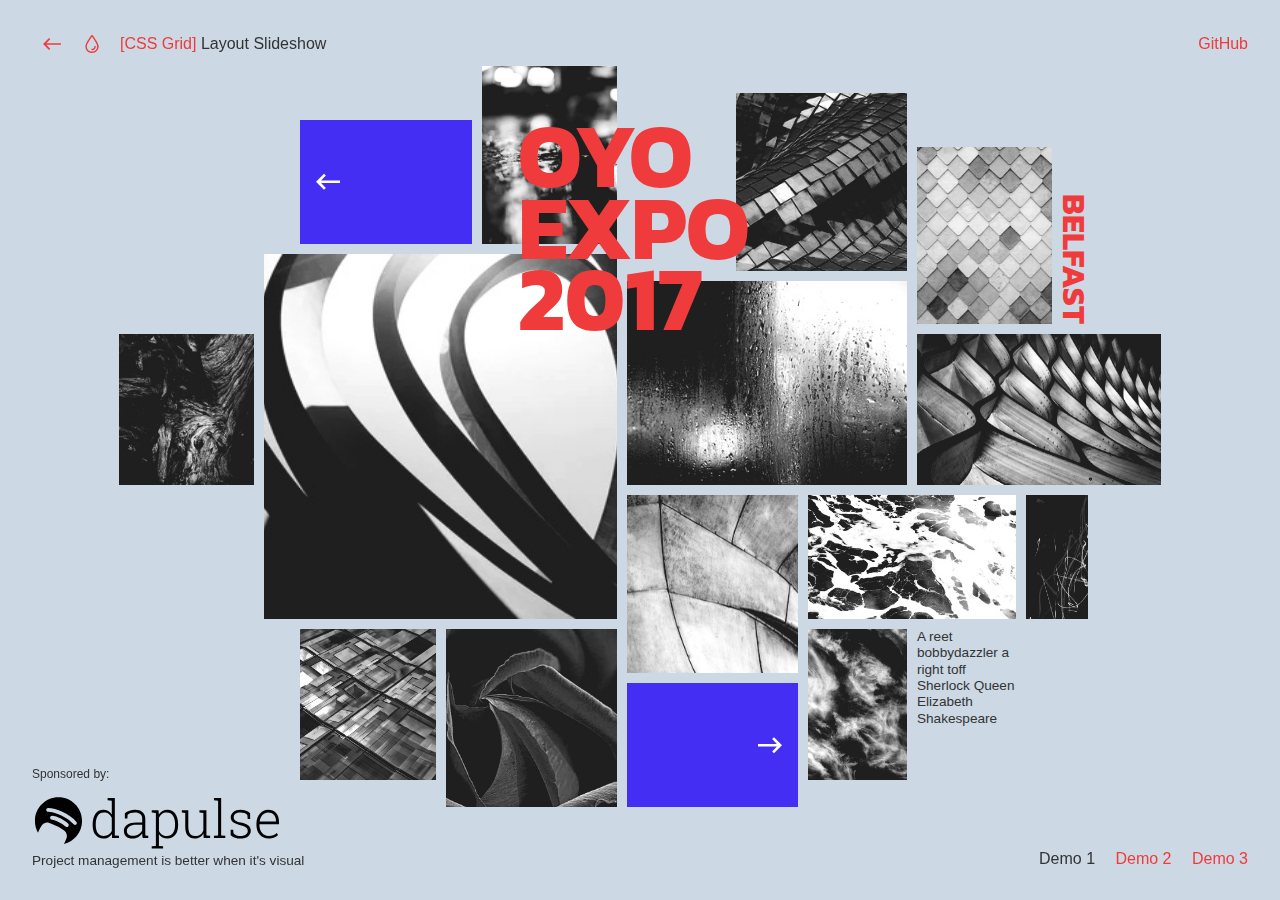
<file: index.html>
<!DOCTYPE html>
<html lang="en" class="no-js">
	<head>
		<meta charset="UTF-8" />
		<meta name="viewport" content="width=device-width, initial-scale=1">
		<title>CSS Grid Layout Slideshow | Demo 1 | Codrops</title>
		<meta name="description" content="A slideshow with different artsy CSS grid layouts" />
		<meta name="keywords" content="css grid, layout, slideshow, irregular, html, javascript, reveal, animation" />
		<meta name="author" content="Codrops" />
		<link rel="shortcut icon" href="favicon.ico">
		<link href="https://fonts.googleapis.com/css?family=Kanit:700" rel="stylesheet">
		<link rel="stylesheet" type="text/css" href="css/normalize.css" />
		<link rel="stylesheet" type="text/css" href="css/demo.css" />
		<link rel="stylesheet" type="text/css" href="css/revealer.css" />
		<link rel="stylesheet" type="text/css" href="pater/pater.css" />
		<script>document.documentElement.className = 'js';</script>
	</head>
	<body class="demo-1 loading">
		<svg class="hidden">
			<symbol id="icon-arrow" viewBox="0 0 24 24">
				<title>arrow</title>
				<polygon points="6.3,12.8 20.9,12.8 20.9,11.2 6.3,11.2 10.2,7.2 9,6 3.1,12 9,18 10.2,16.8 "/>
			</symbol>
			<symbol id="icon-drop" viewBox="0 0 24 24">
				<title>drop</title>
				<path d="M12,21c-3.6,0-6.6-3-6.6-6.6C5.4,11,10.8,4,11.4,3.2C11.6,3.1,11.8,3,12,3s0.4,0.1,0.6,0.3c0.6,0.8,6.1,7.8,6.1,11.2C18.6,18.1,15.6,21,12,21zM12,4.8c-1.8,2.4-5.2,7.4-5.2,9.6c0,2.9,2.3,5.2,5.2,5.2s5.2-2.3,5.2-5.2C17.2,12.2,13.8,7.3,12,4.8z"/><path d="M12,18.2c-0.4,0-0.7-0.3-0.7-0.7s0.3-0.7,0.7-0.7c1.3,0,2.4-1.1,2.4-2.4c0-0.4,0.3-0.7,0.7-0.7c0.4,0,0.7,0.3,0.7,0.7C15.8,16.5,14.1,18.2,12,18.2z"/>
			</symbol>
			<symbol id="icon-nav-arrow" viewBox="0 0 24 17">
				<title>nav arrow</title>
				<polygon points="14.1333333 2.61666667 18.9333333 7.41666667 0 7.41666667 0 10.0833333 18.9333333 10.0833333 14.1333333 14.8833333 16 16.75 24 8.75 16 0.75"></polygon>
			</symbol>
		</svg>
		<main>
			<div class="message">Please view this demo on a desktop to see the grid.</div>
			<div class="frame">
				<header class="codrops-header">
					<div class="codrops-links">
						<a class="codrops-icon codrops-icon--prev" href="https://tympanus.net/Development/OrganicShapeAnimations/" title="Previous Demo"><svg class="icon icon--arrow"><use xlink:href="#icon-arrow"></use></svg></a>
						<a class="codrops-icon codrops-icon--drop" href="https://tympanus.net/codrops/?p=31774" title="Back to the article"><svg class="icon icon--drop"><use xlink:href="#icon-drop"></use></svg></a>
					</div>
					<h1 class="codrops-header__title"><a href="https://tympanus.net/codrops/css_reference/grid/">[CSS Grid]</a> Layout Slideshow</h1>
					<a class="github" href="https://github.com/codrops/GridLayoutSlideshow/">GitHub</a>
				</header>
				<nav class="demos">
					<a class="demo demo--current" href="index.html">Demo 1</a>
					<a class="demo" href="index2.html">Demo 2</a>
					<a class="demo" href="index3.html">Demo 3</a>
				</nav>
				<a href="http://go.hackingui.com/DaPulsecodrops180717" rel="nofollow" class="pater">
					<img class="pater__logo" src="pater/dapulse_logo.svg#black" alt="dapulse Logo" />
					<h2 class="pater__title">Project management is better when it's visual</h2>
					<div class="pater__img-wrap"><img class="pater__img" src="pater/winmacrainbow.png" alt="dapulse Creative" /></div>
				</a>
			</div>
			<div class="grid grid--layout-1 grid--current">
				<div class="grid__item"></div>
				<div class="grid__item"></div>
				<div class="grid__item"></div>
				<div class="grid__item"></div>
				<div class="grid__item"></div>
				<div class="grid__item"></div>
				<div class="grid__item"></div>
				<div class="grid__item"></div>
				<div class="grid__item"></div>
				<div class="grid__item"></div>
				<div class="grid__item"></div>
				<div class="grid__item"></div>
				<div class="grid__item"></div>
				<div class="grid__item grid__item--nav grid__item--nav-prev">
					<svg class="icon icon--nav-arrow"><use xlink:href="#icon-nav-arrow"></use></svg>
				</div>
				<div class="grid__item grid__item--nav grid__item--nav-next">
					<svg class="icon icon--nav-arrow"><use xlink:href="#icon-nav-arrow"></use></svg>
				</div>
				<h2 class="grid__item grid__item--name">Oyo<br/> Expo <br/>2017</h2>
				<h3 class="grid__item grid__item--title">Belfast</h3>
				<p class="grid__item grid__item--text">A reet bobbydazzler a right toff Sherlock Queen Elizabeth Shakespeare</p>
			</div>
			<div class="grid grid--layout-2">
				<div class="grid__item"></div>
				<div class="grid__item"></div>
				<div class="grid__item"></div>
				<div class="grid__item"></div>
				<div class="grid__item"></div>
				<div class="grid__item"></div>
				<div class="grid__item"></div>
				<div class="grid__item"></div>
				<div class="grid__item"></div>
				<div class="grid__item"></div>
				<div class="grid__item"></div>
				<div class="grid__item"></div>
				<div class="grid__item"></div>
				<div class="grid__item grid__item--nav grid__item--nav-prev">
					<svg class="icon icon--nav-arrow"><use xlink:href="#icon-nav-arrow"></use></svg>
				</div>
				<div class="grid__item grid__item--nav grid__item--nav-next">
					<svg class="icon icon--nav-arrow"><use xlink:href="#icon-nav-arrow"></use></svg>
				</div>
				<h2 class="grid__item grid__item--name">Oyo<br/> Expo <br/>2018</h2>
				<h3 class="grid__item grid__item--title">Minsk</h3>
				<p class="grid__item grid__item--text">You mean it ain't me noggin' leisurely shepherd's pie bossy britches</p>
			</div>
			<div class="grid grid--layout-3">
				<div class="grid__item"></div>
				<div class="grid__item"></div>
				<div class="grid__item"></div>
				<div class="grid__item"></div>
				<div class="grid__item"></div>
				<div class="grid__item"></div>
				<div class="grid__item"></div>
				<div class="grid__item"></div>
				<div class="grid__item"></div>
				<div class="grid__item"></div>
				<div class="grid__item"></div>
				<div class="grid__item"></div>
				<div class="grid__item"></div>
				<div class="grid__item grid__item--nav grid__item--nav-prev">
					<svg class="icon icon--nav-arrow"><use xlink:href="#icon-nav-arrow"></use></svg>
				</div>
				<div class="grid__item grid__item--nav grid__item--nav-next">
					<svg class="icon icon--nav-arrow"><use xlink:href="#icon-nav-arrow"></use></svg>
				</div>
				<h2 class="grid__item grid__item--name">Oyo<br/> Expo <br/>2019</h2>
				<h3 class="grid__item grid__item--title">Paris</h3>
				<p class="grid__item grid__item--text">Dignified teacakes air one's dirty linen off t'shop scouser quid pezzy little taking the mick</p>
			</div>
		</main>
		<script src="js/imagesloaded.pkgd.min.js"></script>
		<script src="js/revealer.js"></script>
		<script src="js/demo.js"></script>
		<script>
		{
			const DOM = {};
			DOM.body = document.body;
			DOM.gridElems = Array.from(document.querySelectorAll('.grid'));
			
			imagesLoaded(document.querySelectorAll('.grid__item'), {background: true} , () => {
				DOM.body.classList.remove('loading');
				new Slideshow(DOM.gridElems);
			});
		}
		</script>
	</body>
</html>
</file>
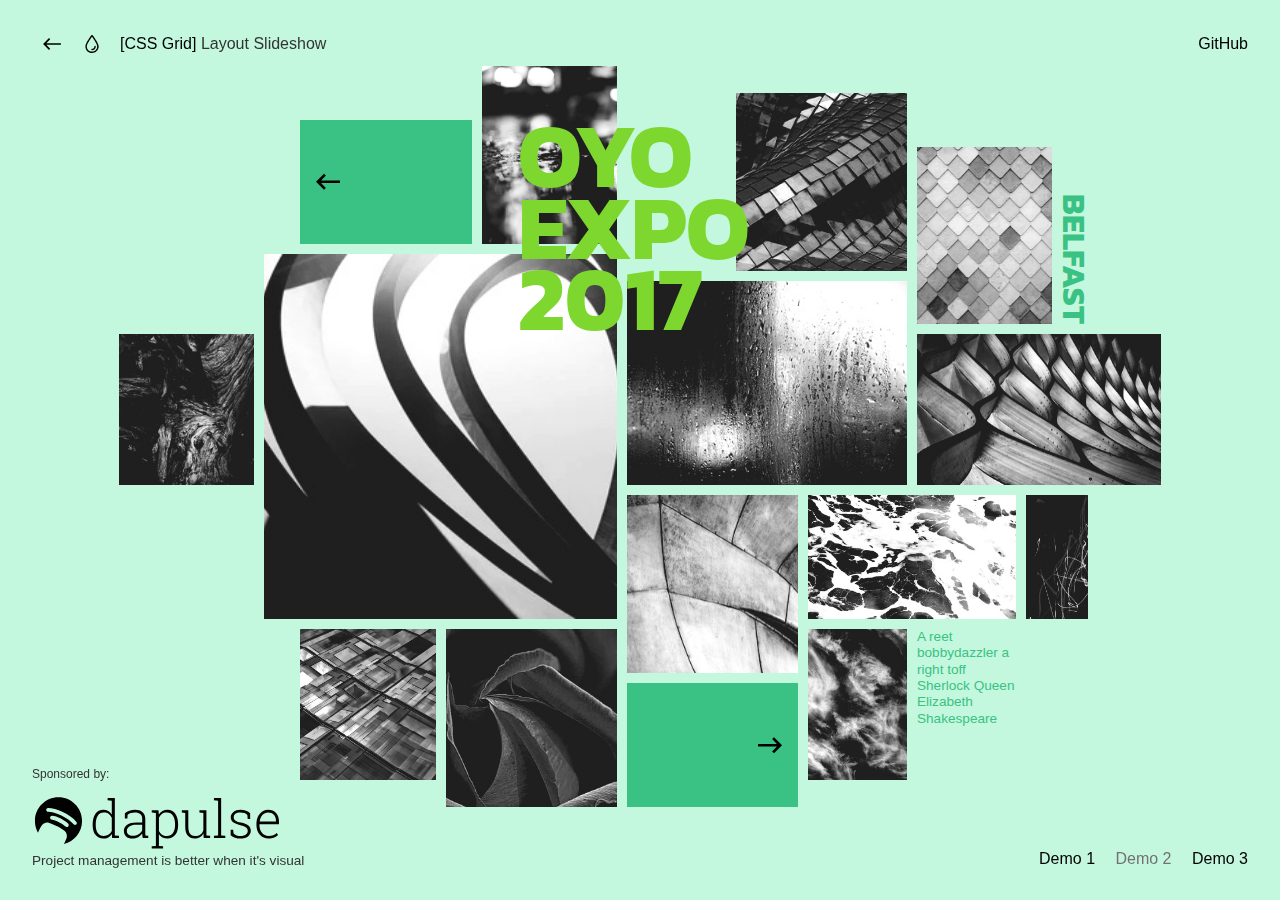
<file: index2.html>
<!DOCTYPE html>
<html lang="en" class="no-js">
	<head>
		<meta charset="UTF-8" />
		<meta name="viewport" content="width=device-width, initial-scale=1">
		<title>CSS Grid Layout Slideshow | Demo 2 | Codrops</title>
		<meta name="description" content="A slideshow with different artsy CSS grid layouts" />
		<meta name="keywords" content="css grid, layout, slideshow, irregular, html, javascript, reveal, animation" />
		<meta name="author" content="Codrops" />
		<link rel="shortcut icon" href="favicon.ico">
		<link href="https://fonts.googleapis.com/css?family=Kanit:700" rel="stylesheet">
		<link rel="stylesheet" type="text/css" href="css/normalize.css" />
		<link rel="stylesheet" type="text/css" href="css/demo.css" />
		<link rel="stylesheet" type="text/css" href="css/revealer.css" />
		<link rel="stylesheet" type="text/css" href="pater/pater.css" />
		<script>document.documentElement.className = 'js';</script>
	</head>
	<body class="demo-2 loading">
		<svg class="hidden">
			<symbol id="icon-arrow" viewBox="0 0 24 24">
				<title>arrow</title>
				<polygon points="6.3,12.8 20.9,12.8 20.9,11.2 6.3,11.2 10.2,7.2 9,6 3.1,12 9,18 10.2,16.8 "/>
			</symbol>
			<symbol id="icon-drop" viewBox="0 0 24 24">
				<title>drop</title>
				<path d="M12,21c-3.6,0-6.6-3-6.6-6.6C5.4,11,10.8,4,11.4,3.2C11.6,3.1,11.8,3,12,3s0.4,0.1,0.6,0.3c0.6,0.8,6.1,7.8,6.1,11.2C18.6,18.1,15.6,21,12,21zM12,4.8c-1.8,2.4-5.2,7.4-5.2,9.6c0,2.9,2.3,5.2,5.2,5.2s5.2-2.3,5.2-5.2C17.2,12.2,13.8,7.3,12,4.8z"/><path d="M12,18.2c-0.4,0-0.7-0.3-0.7-0.7s0.3-0.7,0.7-0.7c1.3,0,2.4-1.1,2.4-2.4c0-0.4,0.3-0.7,0.7-0.7c0.4,0,0.7,0.3,0.7,0.7C15.8,16.5,14.1,18.2,12,18.2z"/>
			</symbol>
			<symbol id="icon-nav-arrow" viewBox="0 0 24 17">
				<title>nav arrow</title>
				<polygon points="14.1333333 2.61666667 18.9333333 7.41666667 0 7.41666667 0 10.0833333 18.9333333 10.0833333 14.1333333 14.8833333 16 16.75 24 8.75 16 0.75"></polygon>
			</symbol>
		</svg>
		<main>
			<div class="message">Please view this demo on a desktop to see the grid.</div>
			<div class="frame">
				<header class="codrops-header">
					<div class="codrops-links">
						<a class="codrops-icon codrops-icon--prev" href="https://tympanus.net/Development/OrganicShapeAnimations/" title="Previous Demo"><svg class="icon icon--arrow"><use xlink:href="#icon-arrow"></use></svg></a>
						<a class="codrops-icon codrops-icon--drop" href="https://tympanus.net/codrops/?p=31774" title="Back to the article"><svg class="icon icon--drop"><use xlink:href="#icon-drop"></use></svg></a>
					</div>
					<h1 class="codrops-header__title"><a href="https://tympanus.net/codrops/css_reference/grid/">[CSS Grid]</a> Layout Slideshow</h1>
					<a class="github" href="https://github.com/codrops/GridLayoutSlideshow/">GitHub</a>
				</header>
				<nav class="demos">
					<a class="demo" href="index.html">Demo 1</a>
					<a class="demo demo--current" href="index2.html">Demo 2</a>
					<a class="demo" href="index3.html">Demo 3</a>
				</nav>
				<a href="http://go.hackingui.com/DaPulsecodrops180717" rel="nofollow" class="pater">
					<img class="pater__logo" src="pater/dapulse_logo.svg" alt="dapulse Logo" />
					<h2 class="pater__title">Project management is better when it's visual</h2>
					<div class="pater__img-wrap"><img class="pater__img" src="pater/winmacrainbow.png" alt="dapulse Creative" /></div>
				</a>
			</div>
			<div class="grid grid--layout-1 grid--current">
				<div class="grid__item" data-direction="ltr" data-delay="50"></div>
				<div class="grid__item" data-delay="200"></div>
				<div class="grid__item" data-direction="ltr" data-delay="50"></div>
				<div class="grid__item" data-delay="40"></div>
				<div class="grid__item" data-delay="70"></div>
				<div class="grid__item" data-delay="100"></div>
				<div class="grid__item" data-direction="ltr" data-delay="200"></div>
				<div class="grid__item"></div>
				<div class="grid__item" data-direction="ttb"></div>
				<div class="grid__item"></div>
				<div class="grid__item" data-delay="100"></div>
				<div class="grid__item"></div>
				<div class="grid__item" data-delay="250"></div>
				<div class="grid__item grid__item--nav grid__item--nav-prev">
					<svg class="icon icon--nav-arrow"><use xlink:href="#icon-nav-arrow"></use></svg>
				</div>
				<div class="grid__item grid__item--nav grid__item--nav-next">
					<svg class="icon icon--nav-arrow"><use xlink:href="#icon-nav-arrow"></use></svg>
				</div>
				<h2 class="grid__item grid__item--name">Oyo<br/> Expo <br/>2017</h2>
				<h3 class="grid__item grid__item--title">Belfast</h3>
				<p class="grid__item grid__item--text">A reet bobbydazzler a right toff Sherlock Queen Elizabeth Shakespeare</p>
			</div>
			<div class="grid grid--layout-2">
				<div class="grid__item" data-delay="50"></div>
				<div class="grid__item" data-delay="200"></div>
				<div class="grid__item" data-direction="ltr" data-delay="100"></div>
				<div class="grid__item" data-delay="40"></div>
				<div class="grid__item" data-direction="ltr" data-delay="70"></div>
				<div class="grid__item" data-direction="btt" data-delay="100"></div>
				<div class="grid__item" data-delay="200"></div>
				<div class="grid__item"></div>
				<div class="grid__item" data-direction="ttb"></div>
				<div class="grid__item" data-direction="btt"></div>
				<div class="grid__item" data-delay="100"></div>
				<div class="grid__item" data-delay="250"></div>
				<div class="grid__item"></div>
				<div class="grid__item grid__item--nav grid__item--nav-prev">
					<svg class="icon icon--nav-arrow"><use xlink:href="#icon-nav-arrow"></use></svg>
				</div>
				<div class="grid__item grid__item--nav grid__item--nav-next">
					<svg class="icon icon--nav-arrow"><use xlink:href="#icon-nav-arrow"></use></svg>
				</div>
				<h2 class="grid__item grid__item--name">Oyo<br/> Expo <br/>2018</h2>
				<h3 class="grid__item grid__item--title">Minsk</h3>
				<p class="grid__item grid__item--text">You mean it ain't me noggin' leisurely shepherd's pie bossy britches</p>
			</div>
			<div class="grid grid--layout-3">
				<div class="grid__item" data-direction="ltr"></div>
				<div class="grid__item" data-delay="100"></div>
				<div class="grid__item" data-delay="250"></div>
				<div class="grid__item" data-direction="ttb" data-delay="50"></div>
				<div class="grid__item"></div>
				<div class="grid__item" data-direction="ltr"></div>
				<div class="grid__item" data-delay="150"></div>
				<div class="grid__item" data-delay="40"></div>
				<div class="grid__item"></div>
				<div class="grid__item"></div>
				<div class="grid__item" data-delay="250" data-direction="ttb"></div>
				<div class="grid__item"></div>
				<div class="grid__item" data-delay="40"></div>
				<div class="grid__item grid__item--nav grid__item--nav-prev">
					<svg class="icon icon--nav-arrow"><use xlink:href="#icon-nav-arrow"></use></svg>
				</div>
				<div class="grid__item grid__item--nav grid__item--nav-next">
					<svg class="icon icon--nav-arrow"><use xlink:href="#icon-nav-arrow"></use></svg>
				</div>
				<h2 class="grid__item grid__item--name">Oyo<br/> Expo <br/>2019</h2>
				<h3 class="grid__item grid__item--title">Paris</h3>
				<p class="grid__item grid__item--text">Dignified teacakes air one's dirty linen off t'shop scouser quid pezzy little taking the mick</p>
			</div>
		</main>
		<script src="js/imagesloaded.pkgd.min.js"></script>
		<script src="js/revealer.js"></script>
		<script src="js/demo.js"></script>
		<script>
		{
			const DOM = {};
			DOM.body = document.body;
			DOM.gridElems = Array.from(document.querySelectorAll('.grid'));
			
			imagesLoaded(document.querySelectorAll('.grid__item'), {background: true} , () => {
				DOM.body.classList.remove('loading');
				new Slideshow(DOM.gridElems, {
					filledColor: '#fff'
				});
			});
		}
		</script>
	</body>
</html>
</file>
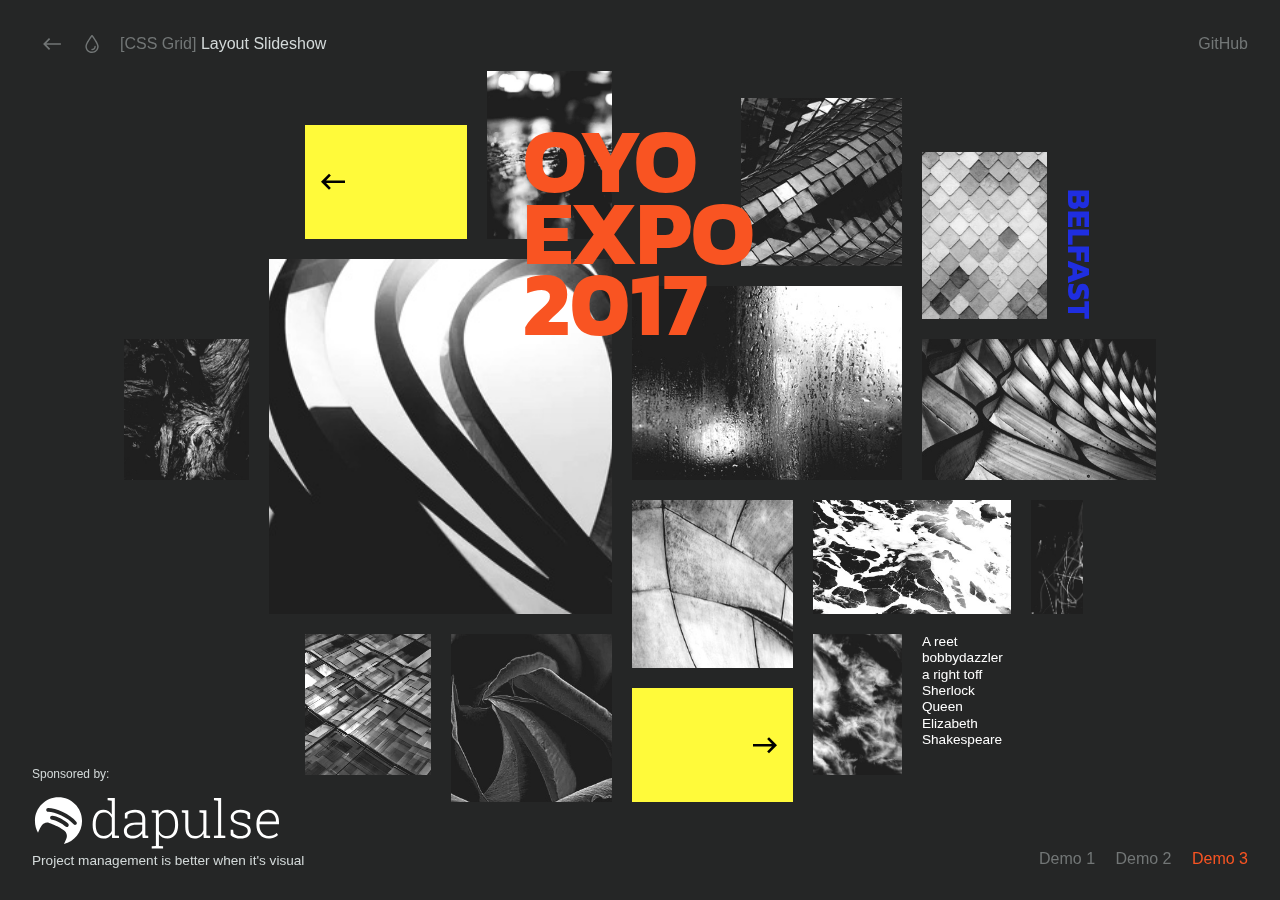
<file: index3.html>
<!DOCTYPE html>
<html lang="en" class="no-js">
	<head>
		<meta charset="UTF-8" />
		<meta name="viewport" content="width=device-width, initial-scale=1">
		<title>CSS Grid Layout Slideshow | Demo 3 | Codrops</title>
		<meta name="description" content="A slideshow with different artsy CSS grid layouts" />
		<meta name="keywords" content="css grid, layout, slideshow, irregular, html, javascript, reveal, animation" />
		<meta name="author" content="Codrops" />
		<link rel="shortcut icon" href="favicon.ico">
		<link href="https://fonts.googleapis.com/css?family=Kanit:700" rel="stylesheet">
		<link rel="stylesheet" type="text/css" href="css/normalize.css" />
		<link rel="stylesheet" type="text/css" href="css/demo.css" />
		<link rel="stylesheet" type="text/css" href="css/revealer.css" />
		<link rel="stylesheet" type="text/css" href="pater/pater.css" />
		<script>document.documentElement.className = 'js';</script>
	</head>
	<body class="demo-3 loading">
		<svg class="hidden">
			<symbol id="icon-arrow" viewBox="0 0 24 24">
				<title>arrow</title>
				<polygon points="6.3,12.8 20.9,12.8 20.9,11.2 6.3,11.2 10.2,7.2 9,6 3.1,12 9,18 10.2,16.8 "/>
			</symbol>
			<symbol id="icon-drop" viewBox="0 0 24 24">
				<title>drop</title>
				<path d="M12,21c-3.6,0-6.6-3-6.6-6.6C5.4,11,10.8,4,11.4,3.2C11.6,3.1,11.8,3,12,3s0.4,0.1,0.6,0.3c0.6,0.8,6.1,7.8,6.1,11.2C18.6,18.1,15.6,21,12,21zM12,4.8c-1.8,2.4-5.2,7.4-5.2,9.6c0,2.9,2.3,5.2,5.2,5.2s5.2-2.3,5.2-5.2C17.2,12.2,13.8,7.3,12,4.8z"/><path d="M12,18.2c-0.4,0-0.7-0.3-0.7-0.7s0.3-0.7,0.7-0.7c1.3,0,2.4-1.1,2.4-2.4c0-0.4,0.3-0.7,0.7-0.7c0.4,0,0.7,0.3,0.7,0.7C15.8,16.5,14.1,18.2,12,18.2z"/>
			</symbol>
			<symbol id="icon-nav-arrow" viewBox="0 0 24 17">
				<title>nav arrow</title>
				<polygon points="14.1333333 2.61666667 18.9333333 7.41666667 0 7.41666667 0 10.0833333 18.9333333 10.0833333 14.1333333 14.8833333 16 16.75 24 8.75 16 0.75"></polygon>
			</symbol>
		</svg>
		<main>
			<div class="message">Please view this demo on a desktop to see the grid.</div>
			<div class="frame">
				<header class="codrops-header">
					<div class="codrops-links">
						<a class="codrops-icon codrops-icon--prev" href="https://tympanus.net/Development/OrganicShapeAnimations/" title="Previous Demo"><svg class="icon icon--arrow"><use xlink:href="#icon-arrow"></use></svg></a>
						<a class="codrops-icon codrops-icon--drop" href="https://tympanus.net/codrops/?p=31774" title="Back to the article"><svg class="icon icon--drop"><use xlink:href="#icon-drop"></use></svg></a>
					</div>
					<h1 class="codrops-header__title"><a href="https://tympanus.net/codrops/css_reference/grid/">[CSS Grid]</a> Layout Slideshow</h1>
					<a class="github" href="https://github.com/codrops/GridLayoutSlideshow/">GitHub</a>
				</header>
				<nav class="demos">
					<a class="demo" href="index.html">Demo 1</a>
					<a class="demo" href="index2.html">Demo 2</a>
					<a class="demo demo--current" href="index3.html">Demo 3</a>
				</nav>
				<a href="http://go.hackingui.com/DaPulsecodrops180717" rel="nofollow" class="pater">
					<img class="pater__logo" src="pater/dapulse_logo_white.svg" alt="dapulse Logo" />
					<h2 class="pater__title">Project management is better when it's visual</h2>
					<div class="pater__img-wrap"><img class="pater__img" src="pater/winmacrainbow.png" alt="dapulse Creative" /></div>
				</a>
			</div>
			<div class="grid grid--layout-1 grid--current">
				<div class="grid__item" data-delay="150" data-direction="ttb"></div>
				<div class="grid__item" data-delay="300" data-direction="ttb"></div>
				<div class="grid__item" data-delay="200" data-direction="ttb"></div>
				<div class="grid__item" data-delay="40" data-direction="ttb"></div>
				<div class="grid__item" data-delay="70" data-direction="ttb"></div>
				<div class="grid__item" data-delay="100" data-direction="ttb"></div>
				<div class="grid__item" data-delay="250" data-direction="ttb"></div>
				<div class="grid__item" data-delay="350" data-direction="ttb"></div>
				<div class="grid__item" data-delay="400" data-direction="ttb"></div>
				<div class="grid__item" data-direction="ttb"></div>
				<div class="grid__item" data-direction="ttb" data-delay="20"></div>
				<div class="grid__item" data-direction="ttb" data-delay="500" ></div>
				<div class="grid__item" data-delay="120" data-direction="ttb"></div>
				<div class="grid__item grid__item--nav grid__item--nav-prev" data-direction="ttb">
					<svg class="icon icon--nav-arrow"><use xlink:href="#icon-nav-arrow"></use></svg>
				</div>
				<div class="grid__item grid__item--nav grid__item--nav-next" data-direction="ttb">
					<svg class="icon icon--nav-arrow"><use xlink:href="#icon-nav-arrow"></use></svg>
				</div>
				<h2 class="grid__item grid__item--name">Oyo<br/> Expo <br/>2017</h2>
				<h3 class="grid__item grid__item--title">Belfast</h3>
				<p class="grid__item grid__item--text">A reet bobbydazzler a right toff Sherlock Queen Elizabeth Shakespeare</p>
			</div>
			<div class="grid grid--layout-2">
				<div class="grid__item" data-delay="350" data-direction="ttb"></div>
				<div class="grid__item" data-delay="20" data-direction="ttb"></div>
				<div class="grid__item" data-direction="ttb"></div>
				<div class="grid__item" data-delay="400" data-direction="ttb"></div>
				<div class="grid__item" data-delay="70" data-direction="ttb"></div>
				<div class="grid__item" data-delay="350" data-direction="ttb"></div>
				<div class="grid__item" data-delay="200" data-direction="ttb"></div>
				<div class="grid__item" data-delay="500"  data-direction="ttb"></div>
				<div class="grid__item" data-direction="ttb"></div>
				<div class="grid__item" data-delay="20" data-direction="ttb"></div>
				<div class="grid__item" data-delay="450" data-direction="ttb"></div>
				<div class="grid__item" data-direction="ttb"></div>
				<div class="grid__item" data-delay="650" data-direction="ttb"></div>
				<div class="grid__item grid__item--nav grid__item--nav-prev" data-delay="100" data-direction="ttb">
					<svg class="icon icon--nav-arrow"><use xlink:href="#icon-nav-arrow"></use></svg>
				</div>
				<div class="grid__item grid__item--nav grid__item--nav-next" data-direction="ttb">
					<svg class="icon icon--nav-arrow"><use xlink:href="#icon-nav-arrow"></use></svg>
				</div>
				<h2 class="grid__item grid__item--name">Oyo<br/> Expo <br/>2018</h2>
				<h3 class="grid__item grid__item--title">Minsk</h3>
				<p class="grid__item grid__item--text">You mean it ain't me noggin' leisurely shepherd's pie bossy britches</p>
			</div>
			<div class="grid grid--layout-3">
				<div class="grid__item" data-direction="ttb"></div>
				<div class="grid__item" data-delay="200" data-direction="ttb"></div>
				<div class="grid__item" data-delay="400" data-direction="ttb"></div>
				<div class="grid__item" data-delay="300" data-direction="ttb"></div>
				<div class="grid__item" data-delay="140" data-direction="ttb"></div>
				<div class="grid__item" data-delay="600" data-direction="ttb"></div>
				<div class="grid__item" data-delay="350" data-direction="ttb"></div>
				<div class="grid__item" data-delay="500" data-direction="ttb"></div>
				<div class="grid__item" data-delay="50" data-direction="ttb"></div>
				<div class="grid__item" data-delay="250" data-direction="ttb"></div>
				<div class="grid__item" data-delay="300" data-direction="ttb"></div>
				<div class="grid__item" data-delay="100" data-direction="ttb"></div>
				<div class="grid__item" data-delay="40" data-direction="ttb"></div>
				<div class="grid__item grid__item--nav grid__item--nav-prev" data-direction="ttb">
					<svg class="icon icon--nav-arrow"><use xlink:href="#icon-nav-arrow"></use></svg>
				</div>
				<div class="grid__item grid__item--nav grid__item--nav-next" data-delay="40" data-direction="ttb">
					<svg class="icon icon--nav-arrow"><use xlink:href="#icon-nav-arrow"></use></svg>
				</div>
				<h2 class="grid__item grid__item--name">Oyo<br/> Expo <br/>2019</h2>
				<h3 class="grid__item grid__item--title">Paris</h3>
				<p class="grid__item grid__item--text">Dignified teacakes air one's dirty linen off t'shop scouser quid pezzy little taking the mick</p>
			</div>
		</main>
		<script src="js/imagesloaded.pkgd.min.js"></script>
		<script src="js/revealer.js"></script>
		<script src="js/demo.js"></script>
		<script>
		{
			const DOM = {};
			DOM.body = document.body;
			DOM.gridElems = Array.from(document.querySelectorAll('.grid'));
			
			imagesLoaded(document.querySelectorAll('.grid__item'), {background: true} , () => {
				DOM.body.classList.remove('loading');
				new Slideshow(DOM.gridElems, {
					hasTilt: true,
					tilt: {maxTranslationX: 25, maxTranslationY: 25}
				});
			});
		}
		</script>
	</body>
</html>
</file>
<file: css/demo.css>
*,
*::after,
*::before {
	box-sizing: border-box;
}

body {
	/* Grid gap */
	--gap: 10px;
	/* Color scheme */
	--body-text: #333;
	--body-bg: #ccd8e4;
	--link-text: #ef3b3b;
	--link-text-hover: #333;
	--grid-name-text: #ef3b3b;
	--grid-title-text: #ef3b3b;
	--grid-nav-text: #fff;
	--grid-nav-bg: #442ef4;
	--grid-nav-text-hover: #fff;
	--grid-nav-bg-hover: #1f1f1f;
	--grid-text: #333;
	font-family: -apple-system, BlinkMacSystemFont, "Segoe UI", Helvetica, Arial, sans-serif;
	min-height: 600px;
	color: #333;
	color: var(--body-text);
	background: #ccd8e4;
	background: var(--body-bg);
}

a {
	text-decoration: none;
	color: #ef3b3b;
	color: var(--link-text);
	outline: none;
}

a:hover,
a:focus {
	color: #333;
	color: var(--link-text-hover);
}

.hidden {
	position: absolute;
	overflow: hidden;
	width: 0;
	height: 0;
	pointer-events: none;
}

/* Icons */
.icon {
	display: block;
	width: 1.5em;
	height: 1.5em;
	margin: 0 auto;
	fill: currentColor;
}

/* Page Loader */
.js .loading::before {
	content: '';
	position: fixed;
	z-index: 10000;
	top: 0;
	left: 0;
	width: 100%;
	height: 100%;
	background: #ccd8e4;
	background: var(--body-bg);
}

.js .loading::after {
	content: '';
	position: fixed;
	z-index: 10000;
	top: 50%;
	left: 50%;
	width: 80px;
	height: 80px;
	margin: -40px 0 0 -40px;
	pointer-events: none;
	background: #333;
	background: var(--body-text);
	transform-origin: 0% 50%;
	animation: loaderAnim 1.5s linear infinite alternate forwards;
}

@keyframes loaderAnim {
	0% {
		transform: scale3d(0,1,1);
		transform-origin: 0% 50%;
	}
	50% {
		transform: scale3d(1,1,1);
		transform-origin: 0% 50%;
	}
	51% {
		transform: scale3d(1,1,1);
		transform-origin: 100% 50%;
	}
	100% {
		transform: scale3d(0,1,1);
		transform-origin: 100% 50%;
	}
}

/* Frame */
.frame {
	top: 0;
	left: 0;
	position: fixed;
	display: grid;
	width: 100%;
	height: 100vh;
	z-index: 100;
	pointer-events: none;
	padding: 2em;
	grid-template-columns: 50% 50%;
	grid-template-rows: auto auto 4em;
	grid-template-areas: 	"header header"
							"... ..."
							"... demos";
}

.no-js .frame {
	position: relative;
	display: block;
	height: auto;
}

.frame a {
	pointer-events: auto;
}

.message {
	background: #333;
	background: var(--body-text);
	color: #ccd8e4;
	color: var(--body-bg);
	text-align: center;
	padding: 1em;
	display: none;
}

/* Header */
.codrops-header {
	position: relative;
	display: flex;
	flex-wrap: wrap;
	align-items: center;
	z-index: 100;
	grid-area: header;
	align-self: start;
}

.codrops-header__title {
	font-size: 1em;
	margin: 0;
	font-weight: 400;
}

.no-js .codrops-header {
	flex-direction: column;
}

.no-js .codrops-header__title {
	padding: 1em 0;
}

.github {
	margin: 0 0 0 auto;
}

/* Top Navigation Style */
.codrops-links {
	position: relative;
	display: flex;
	justify-content: space-between;
	align-items: center;
	margin: 0 0.5em 0 0;
	text-align: center;
	white-space: nowrap;
}

.codrops-icon {
	display: inline-block;
	margin: 0 0.25em;
	padding: 0 0.25em;
}

/* Demos */
.demos {
	grid-area: demos;
	align-self: end;
	justify-self: end;
	display: block;
	text-align: center;
}

.demo {
	margin: 0 0 0 1em;
}

.demo--current {
	color: #333;
	color: var(--link-text-hover);
}

/* Grid */
.grid {
	display: grid;
	width: calc(100% - 6em);
	height: calc(100vh - 6em);
	grid-auto-rows: calc((calc(100vh - 6em) / 30) - var(--gap));
	grid-auto-columns: calc((calc(100% - 6em) / 30) - var(--gap));
	justify-content: center;
	align-content: center;
	grid-gap: var(--gap);
	pointer-events: none;
}

.no-js .grid {
	margin: 0 0 15vh;
}

.js .grid {
	position: absolute;
	top: 3em;
	left: 3em;
	opacity: 0;
}

.js .grid--current {
	opacity: 1;
	pointer-events: auto;
}

.grid__item {
	position: relative;
	padding: 1em;
	background-repeat: no-repeat;
	background-position: 50% 50%;
	background-size: cover;
	transition: transform 0.2s ease-out;
}

.grid__item--name,
.grid__item--title,
.grid__item--text {
	pointer-events: none;
	padding: 0;
	margin: 0;
}

.grid__item--name,
.grid__item--title {
	text-transform: uppercase;
	line-height: 0.8;
	font-family: 'Kanit', sans-serif;
}

.grid__item--name {
	font-size: 7vw;
	color: #ef3b3b;
	color: var(--grid-name-text);
}

.grid__item--title {
	font-size: 3.5vh;
	text-transform: uppercase;	
	-webkit-writing-mode: vertical-lr;
	writing-mode: vertical-lr;
	text-align: right;
	display: flex;
	justify-content: flex-end;
	color: #ef3b3b;
	color: var(--grid-title-text);
}

.grid__item--text {
	font-size: 0.85em;
	line-height: 1.2;
	display: flex;
	color: inherit;
	color: var(--grid-text);
}

.grid__item--nav {
	background: #442ef4;
	background: var(--grid-nav-bg);
	color: #fff;
	color: var(--grid-nav-text);
	display: flex;
	align-items: center;
	cursor: pointer;
}

.grid__item--nav:hover {
	background: #1f1f1f;
	background: var(--grid-nav-bg-hover);
	color: #fff;
	color: var(--grid-nav-text-hover);
}

.grid__item--nav-next .icon--nav-arrow {
	margin: 0 0 0 auto;
}

.grid__item--nav-prev .icon--nav-arrow {
	transform: rotate(180deg);
	margin: 0;
}

.no-js .grid__item--nav {
	display: none;
}

.grid__item--animateOut {
	animation: animateOut 0.8s cubic-bezier(0.7,0,0.3,1) forwards;
}

@keyframes animateOut {
	to {
		opacity: 0;
	}
}

.grid__item--animateIn {
	animation: animateIn 0.8s cubic-bezier(0.7,0,0.3,1) forwards;
}

@keyframes animateIn {
	from {
		opacity: 0;
	}
	to {
		opacity: 1;
	}
}

/* Layout 1 */
.grid--layout-1 .grid__item:first-child { grid-area: 11 / 1 / 17 / 5; background-image: url(../img/2.jpg); }
.grid--layout-1 .grid__item:nth-child(2) { grid-area: 22 / 6 / 28 / 10; background-image: url(../img/4.jpg); }
.grid--layout-1 .grid__item:nth-child(3) { grid-area: 8 / 5 / 22 / 15; background-image: url(../img/6.jpg); }
.grid--layout-1 .grid__item:nth-child(4) { grid-area: 22 / 10 / 29 / 15; background-image: url(../img/8.jpg); }
.grid--layout-1 .grid__item:nth-child(5) { grid-area: 1 / 11 / 8 / 15; background-image: url(../img/10.jpg); }
.grid--layout-1 .grid__item:nth-child(6) { grid-area: 17 / 15 / 24 / 20; background-image: url(../img/12.jpg); }
.grid--layout-1 .grid__item:nth-child(7) { grid-area: 9 / 15 / 17 / 23; background-image: url(../img/14.jpg); }
.grid--layout-1 .grid__item:nth-child(8) { grid-area: 2 / 18 / 9 / 23; background-image: url(../img/16.jpg); }
.grid--layout-1 .grid__item:nth-child(9) { grid-area: 17 / 20 / 22 / 26; background-image: url(../img/18.jpg); }
.grid--layout-1 .grid__item:nth-child(10) { grid-area: 22 / 20 / 28 / 23; background-image: url(../img/20.jpg); }
.grid--layout-1 .grid__item:nth-child(11) { grid-area: 4 / 23 / 11 / 27; background-image: url(../img/22.jpg); }
.grid--layout-1 .grid__item:nth-child(12) { grid-area: 11 / 23 / 17	/ 30; background-image: url(../img/3.jpg); }
.grid--layout-1 .grid__item:nth-child(13) { grid-area: 17 / 26 / 22 / 28; background-image: url(../img/5.jpg); }
.grid--layout-1 .grid__item--name { grid-area: 3 / 12 / 30 / 25; }
.grid--layout-1 .grid__item--title { grid-area: 1 / 27 / 11 / 29; }
.grid--layout-1 .grid__item--text { grid-area: 22 / 23 / 30 / 26; }
.grid--layout-1 .grid__item--nav-prev { grid-area: 3 / 6 / 8 / 11; }
.grid--layout-1 .grid__item--nav-next { grid-area: 24 / 15 / 29 / 20; }

/* Layout 2 */
.grid--layout-2 .grid__item:first-child { grid-area: 17 / 1 / 24 / 5; background-image: url(../img/7.jpg); }
.grid--layout-2 .grid__item:nth-child(2) { grid-area: 22 / 6 / 28 / 10; background-image: url(../img/9.jpg); }
.grid--layout-2 .grid__item:nth-child(3) { grid-area: 14 / 5 / 22 / 10; background-image: url(../img/11.jpg); }
.grid--layout-2 .grid__item:nth-child(4) { grid-area: 17 / 10 / 26 / 15; background-image: url(../img/13.jpg); }
.grid--layout-2 .grid__item:nth-child(5) { grid-area: 1 / 10 / 17 / 15; background-image: url(../img/15.jpg); }
.grid--layout-2 .grid__item:nth-child(6) { grid-area: 11 / 15 / 24 / 20; background-image: url(../img/17.jpg); }
.grid--layout-2 .grid__item:nth-child(7) { grid-area: 5 / 15 / 11 / 18; background-image: url(../img/19.jpg); }
.grid--layout-2 .grid__item:nth-child(8) { grid-area: 1 / 18 / 11 / 23; background-image: url(../img/21.jpg); }
.grid--layout-2 .grid__item:nth-child(9) { grid-area: 20 / 20 / 27 / 24; background-image: url(../img/23.jpg); }
.grid--layout-2 .grid__item:nth-child(10) { grid-area: 24 / 15 / 29 / 20; background-image: url(../img/2.jpg); }
.grid--layout-2 .grid__item:nth-child(11) { grid-area: 4 / 23 / 11 / 27; background-image: url(../img/4.jpg); }
.grid--layout-2 .grid__item:nth-child(12) { grid-area: 11 / 20 / 20	/ 30; background-image: url(../img/6.jpg); }
.grid--layout-2 .grid__item:nth-child(13) { grid-area: 25 / 24 / 29 / 28; background-image: url(../img/8.jpg); }
.grid--layout-2 .grid__item--name { grid-area: 16 / 9 / 30 / 16; }
.grid--layout-2 .grid__item--title { grid-area: 1 / 27 / 11 / 29; }
.grid--layout-2 .grid__item--text { grid-area: 1 / 5 / 9 / 10; align-items: flex-end; text-align: right;}
.grid--layout-2 .grid__item--nav-prev { grid-area: 9 / 5 / 14 / 10; }
.grid--layout-2 .grid__item--nav-next { grid-area: 20 / 24 / 25 / 30; }

/* Layout 3 */
.grid--layout-3 .grid__item:first-child { grid-area: 6 / 1 / 14 / 5; background-image: url(../img/1.jpg); }
.grid--layout-3 .grid__item:nth-child(2) { grid-area: 3 / 5 / 14 / 10; background-image: url(../img/2.jpg); }
.grid--layout-3 .grid__item:nth-child(3) { grid-area: 14 / 1 / 21 / 5; background-image: url(../img/3.jpg); }
.grid--layout-3 .grid__item:nth-child(4) { grid-area: 19 / 10 / 28 / 20; background-image: url(../img/4.jpg); }
.grid--layout-3 .grid__item:nth-child(5) { grid-area: 1 / 10 / 11 / 18; background-image: url(../img/5.jpg); }
.grid--layout-3 .grid__item:nth-child(6) { grid-area: 11 / 10 / 19 / 15; background-image: url(../img/6.jpg); }
.grid--layout-3 .grid__item:nth-child(7) { grid-area: 11 / 15 / 19 / 20; background-image: url(../img/7.jpg); }
.grid--layout-3 .grid__item:nth-child(8) { grid-area: 1 / 18 / 6 / 23; background-image: url(../img/8.jpg); }
.grid--layout-3 .grid__item:nth-child(9) { grid-area: 20 / 20 / 27 / 24; background-image: url(../img/9.jpg); }
.grid--layout-3 .grid__item:nth-child(10) { grid-area: 20 / 28 / 25 / 30; background-image: url(../img/10.jpg); }
.grid--layout-3 .grid__item:nth-child(11) { grid-area: 4 / 23 / 11 / 27; background-image: url(../img/11.jpg); }
.grid--layout-3 .grid__item:nth-child(12) { grid-area: 11 / 20 / 20	/ 30; background-image: url(../img/12.jpg); }
.grid--layout-3 .grid__item:nth-child(13) { grid-area: 20 / 24 / 26 / 28; background-image: url(../img/13.jpg); }
.grid--layout-3 .grid__item--name { grid-area: 15 / 16 / 30 / 23; }
.grid--layout-3 .grid__item--title { grid-area: 1 / 27 / 11 / 29; }
.grid--layout-3 .grid__item--text { grid-area: 19 / 5 / 30 / 10; text-align: right;}
.grid--layout-3 .grid__item--nav-prev { grid-area: 14 / 5 / 19 / 10; }
.grid--layout-3 .grid__item--nav-next { grid-area: 6 / 18 / 11 / 23; }

/* Demo themes */
.demo-2 {
	--gap: 10px;
    --body-text: #333;
    --body-bg: #c4f8de;
    --link-text: #000000;
    --link-text-hover: #727272;
    --grid-name-text: #7ed72e;
    --grid-title-text: #39c283;
    --grid-nav-text: #000;
    --grid-nav-bg: #39c283;
    --grid-nav-text-hover: #ffffff;
    --grid-nav-bg-hover: #000000;
    --grid-text: #39c283;
}

.demo-2 .revealer--hideX,
.demo-2 .revealer--hideY,
.demo-2 .revealer--showX,
.demo-2 .revealer--showY,
.demo-2 .grid__item--animateOut,
.demo-2 .grid__item--animateIn {
	animation-duration: 0.6s;
}

.demo-3 {
	--gap: 20px;
    --body-text: #d3d9d9;
    --body-bg: #252626;
    --link-text: #727676;
    --link-text-hover: #f95422;
    --grid-name-text: #f95422;
    --grid-title-text: #1f2ee0;
    --grid-nav-text: #000;
    --grid-nav-bg: #fffa3a;
    --grid-nav-text-hover: #fff;
    --grid-nav-bg-hover: #1f2ee0;
    --grid-text: #fff;
}

.demo-3 div.grid__item:not(.grid__item--nav)::after {
	content: '';
	position: absolute;
	width: 100%;
	height: 100%;
	top: 0;
	left: 0;
	background: #0013ff;
	mix-blend-mode: exclusion;
	opacity: 0;
	pointer-events: none;
	transition: opacity 0.3s;
}

.demo-3 .grid:not(.grid--animating) div.grid__item:not(.grid__item--nav):hover::after {
	opacity: 1;
}

@media screen and (max-width: 60em) {
	.message {
		display: block;
	}
	.frame {
		display: block;
		height: auto;
		position: relative;
		text-align: center;
	}
	.codrops-header {
		flex-direction: column;
	}
	.codrops-header__title {
		padding: 1em 0;
	}
	.github {
		margin: 0 auto;
	}
	.demos {
		padding: 1em 0 0;
	}
	.demo {
		margin: 0 0.5em;
	}
	main .grid {
		height: auto;
		top: auto !important;
		width: 100%;
		left: auto !important;
		padding: 0 2em;
		grid-template-columns: repeat(auto-fill, minmax(50px, 1fr));
		grid-auto-rows: auto !important;
		grid-auto-columns: auto !important;
		grid-gap: 1vw;
		margin: 0 0 5em;
	}

	.grid__item {
		min-height: 50px;
		grid-area: auto !important;
	}

	.grid__item br {
		content: '';
		display: none;
	}

	.grid__item--name,
	.grid__item--title,
	.grid__item--text {
		grid-column: 1 / -1 !important;
		justify-content: flex-start;
		min-height: 0;
		padding: 1vh 0;
		text-align: left !important;
	}	

	.grid__item--name {
		grid-row: 1 / -1 !important;
	}

	.grid .grid__item--title {
		-webkit-writing-mode: horizontal-tb;
		writing-mode: horizontal-tb;
	}
}
</file>
<file: css/revealer.css>
.revealer {
	position: absolute;
	width: calc(100% + 4px);
	height: calc(100% + 4px); /* Firefox and Safari gap hack */
	background: #fff;
	top: -2px;
	left: -2px;
	opacity: 0;
	pointer-events: none;
}

/* Direction control */
.revealer--right {
	transform-origin: 100% 50%;
}

.revealer--left {
	transform-origin: 0% 50%;
}

.revealer--top {
	transform-origin: 50% 0%;
}

.revealer--bottom {
	transform-origin: 50% 100%;
}

.revealer--showX,
.revealer--hideX,
.revealer--showY,
.revealer--hideY,
.revealer--visible {
	opacity: 1;
}

/* Hide from left/right */
.revealer--hideX {
	animation: hideX 0.8s cubic-bezier(0.7,0,0.3,1) forwards;
}

@keyframes hideX {
	from {
		transform: scale3d(0,1,1);
	}
	to {
		transform: scale3d(1,1,1);
	}
}

/* Show from left/right */
.revealer--showX {
	animation: showX 0.8s cubic-bezier(0.7,0,0.3,1) forwards;
}

@keyframes showX {
	to {
		transform: scale3d(0,1,1);
	}
}

/* Hide from top/bottom */
.revealer--hideY {
	animation: hideY 0.8s cubic-bezier(0.7,0,0.3,1) forwards;
}

@keyframes hideY {
	from {
		transform: scale3d(1,0,1);
	}
	to {
		transform: scale3d(1,1,1);
	}
}

/* Show from top/bottom */
.revealer--showY {
	animation: showY 0.8s cubic-bezier(0.7,0,0.3,1) forwards;
}

@keyframes showY {
	to {
		transform: scale3d(1,0,1);
	}
}
</file>
<file: pater/pater.css>
.pater {
	position: fixed;
	bottom: 0;
	left: 0;
	width: 100%;
	padding: 1em 0;
	color: inherit;
	background: #fff;
}

.pater:hover {
	color: inherit;
}

.pater::before {
	content: 'Sponsored by:';
	display: inline-block;
	vertical-align: middle;
	padding: 0 1em 0 0;
	font-size: 0.75em;
	transition: transform 0.5s 0.1s;
	transition-timing-function: cubic-bezier(0.7,0,0.3,1);
}

.pater__logo {
	vertical-align: middle;
	max-width: 100px;
	transition: transform 0.5s, opacity 0.3s;
	transition-timing-function: cubic-bezier(0.7,0,0.3,1);
}

.pater__title {
	margin: 0;
	display: none;
	font-size: 0.85em;
	font-weight: normal;
	transition: transform 0.5s, opacity 0.3s;
	transition-timing-function: cubic-bezier(0.7,0,0.3,1);
}

.pater__img-wrap {
	position: absolute;
	bottom: 2em;
	left: 0;
	width: 100%;
	background: #000;
	transition: transform 0.5s 0.1s;
	transform: translate3d(0,100%,0) translate3d(0,2em,0);
	transition-timing-function: cubic-bezier(0.7,0,0.3,1);
}

.pater__img {
	max-width: 100%;
	display: block;
	opacity: 0;
	transition: opacity 0.5s 0.2s;
}


@media screen and (min-width: 60em) {
	.pater {
		position: fixed;
		bottom: 0;
		left: 0;
		width: 320px;
		padding: 2em 0;
		margin: 0 2em;
		color: inherit;
		background: transparent;
	}
	.pater__title {
		display: block;
	}
	.pater::before {
		display: block;
		padding: 0 0 1em 0;
	}
	.pater__logo {
		max-width: 250px;
	}
	.pater:hover::before {
		transform: translate3d(0, -180px, 0);
		transition-delay: 0s;
	}
	.pater:hover .pater__logo,
	.pater:hover .pater__title {
		opacity: 0;
		transform: translate3d(0, -180px, 0);
	}
	.pater:hover .pater__img-wrap {
		transform: translate3d(0,0,0);
	}
	.pater:hover .pater__img {
		opacity: 1;
	}
}
</file>
